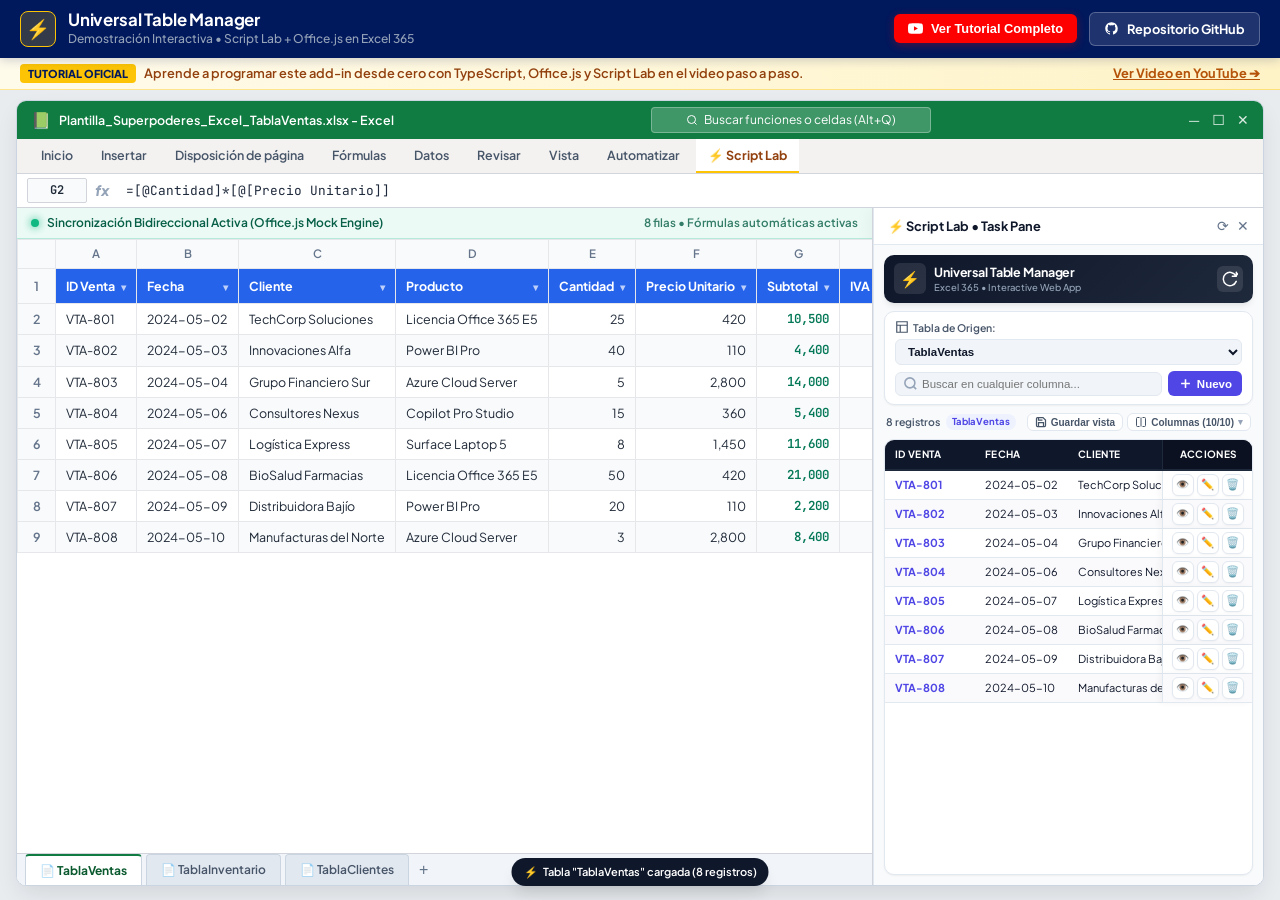
<file: index.html>
<!DOCTYPE html>
<html lang="es">
<head>
  <meta charset="UTF-8">
  <meta http-equiv="refresh" content="0; url=demo/">
  <title>Redirigiendo a Universal Table Manager Demo...</title>
  <script>
    window.location.replace("demo/");
  </script>
</head>
<body style="font-family: -apple-system, BlinkMacSystemFont, 'Segoe UI', Roboto, sans-serif; background: #00185C; color: white; display: flex; align-items: center; justify-content: center; height: 100vh; margin: 0; text-align: center;">
  <div>
    <h2>⚡ Cargando Universal Table Manager...</h2>
    <p>Si no eres redirigido automáticamente, <a href="demo/" style="color: #FCC404; font-weight: bold; text-decoration: underline;">haz clic aquí para entrar a la demostración interactiva</a>.</p>
  </div>
</body>
</html>
</file>
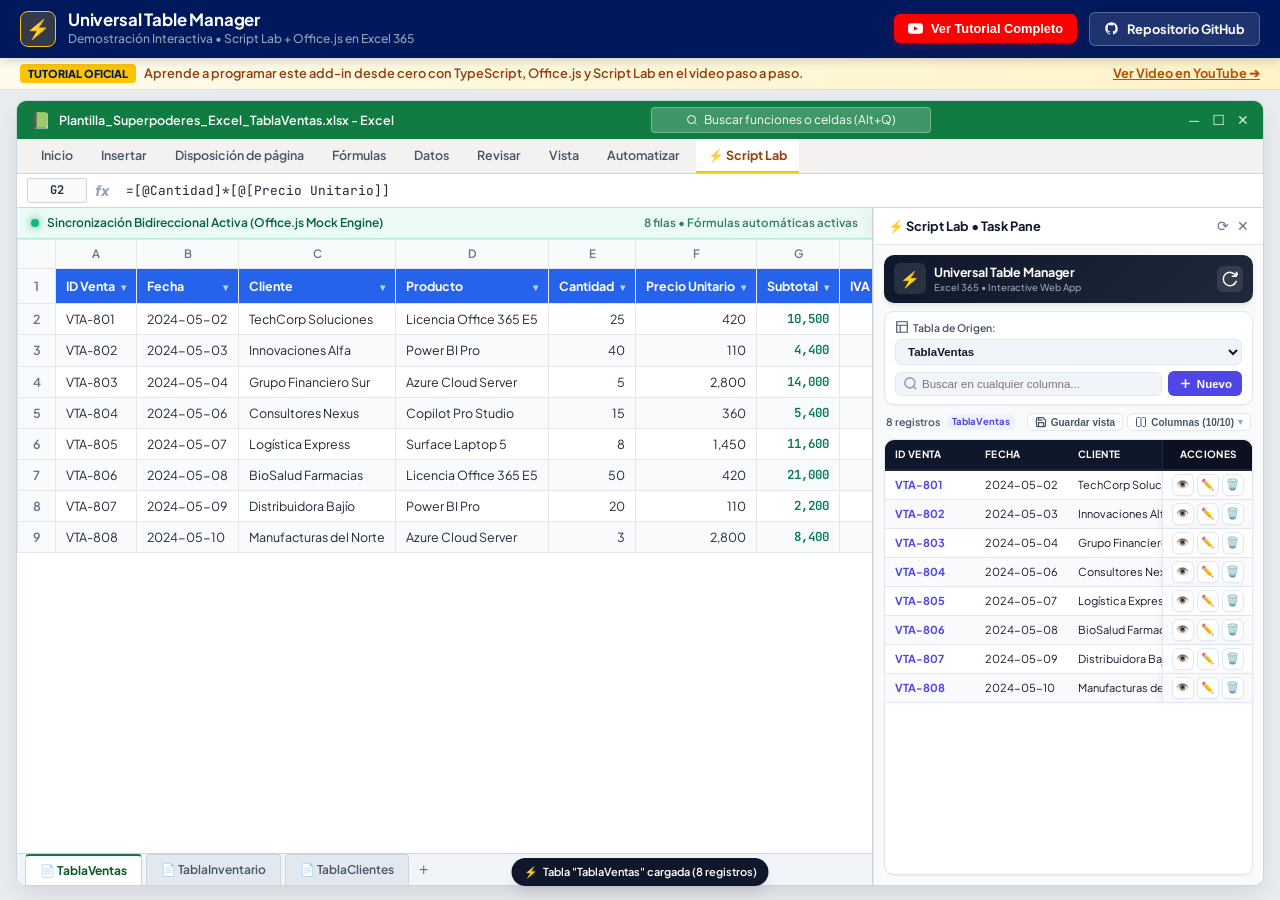
<file: demo/index.html>
<!DOCTYPE html>
<html lang="es">
<head>
  <meta charset="UTF-8">
  <meta name="viewport" content="width=device-width, initial-scale=1.0">
  <title>Universal Table Manager • Excel 365 Superpowers Demo</title>
  <meta name="description" content="Demostración interactiva de Universal Table Manager para Excel 365 y Office.js con Script Lab. Búsqueda instantánea, formularios automáticos, fórmulas vivas y vistas ejecutivas.">
  
  <!-- Tipografía Google Fonts -->
  <link rel="preconnect" href="https://fonts.googleapis.com">
  <link rel="preconnect" href="https://fonts.gstatic.com" crossorigin>
  <link href="https://fonts.googleapis.com/css2?family=Plus+Jakarta+Sans:wght@400;500;600;700;800&family=JetBrains+Mono:wght@400;500;600&display=swap" rel="stylesheet">

  <!-- Estilos del Task Pane y del Mockup de Excel 365 -->
  <link rel="stylesheet" href="../css.css">
  <link rel="stylesheet" href="demo.css">
</head>
<body class="demo-body">

  <!-- 1. BARRA SUPERIOR DE LA DEMO (TOPBAR) -->
  <header class="demo-topbar">
    <div class="demo-topbar-brand">
      <div class="brand-icon-wrap">⚡</div>
      <div>
        <h1>Universal Table Manager</h1>
        <p>Demostración Interactiva • Script Lab + Office.js en Excel 365</p>
      </div>
    </div>
    <div class="demo-topbar-actions">
      <button type="button" id="btnOpenVideoModal" class="btn-demo btn-demo-yt" title="Ver video tutorial en YouTube">
        <svg width="15" height="15" viewBox="0 0 24 24" fill="currentColor"><path d="M23.498 6.186a3.016 3.016 0 0 0-2.122-2.136C19.505 3.545 12 3.545 12 3.545s-7.505 0-9.377.505A3.017 3.017 0 0 0 .502 6.186C0 8.07 0 12 0 12s0 3.93.502 5.814a3.016 3.016 0 0 0 2.122 2.136c1.871.505 9.376.505 9.376.505s7.505 0 9.377-.505a3.015 3.015 0 0 0 2.122-2.136C24 15.93 24 12 24 12s0-3.93-.502-5.814zM9.545 15.568V8.432L15.818 12l-6.273 3.568z"/></svg>
        <span>Ver Tutorial Completo</span>
      </button>
      <a href="https://github.com/intef-dev/tabla-superpoderes-excel-scriptlab" target="_blank" rel="noopener noreferrer" class="btn-demo btn-demo-repo" title="Ver código fuente en GitHub">
        <svg width="15" height="15" viewBox="0 0 24 24" fill="currentColor"><path fill-rule="evenodd" clip-rule="evenodd" d="M12 2C6.477 2 2 6.484 2 12.017c0 4.425 2.865 8.18 6.839 9.504.5.092.682-.217.682-.483 0-.237-.008-.868-.013-1.703-2.782.605-3.369-1.343-3.369-1.343-.454-1.158-1.11-1.466-1.11-1.466-.908-.62.069-.608.069-.608 1.003.07 1.53 1.032 1.53 1.032.892 1.53 2.341 1.088 2.91.832.092-.647.35-1.088.636-1.338-2.22-.253-4.555-1.113-4.555-4.951 0-1.093.39-1.988 1.029-2.688-.103-.253-.446-1.272.098-2.65 0 0 .84-.27 2.75 1.026A9.564 9.564 0 0112 6.844c.85.004 1.705.115 2.504.337 1.909-1.296 2.747-1.027 2.747-1.027.546 1.379.202 2.398.1 2.651.64.7 1.028 1.595 1.028 2.688 0 3.848-2.339 4.695-4.566 4.943.359.309.678.92.678 1.855 0 1.338-.012 2.419-.012 2.747 0 .268.18.58.688.482A10.019 10.019 0 0022 12.017C22 6.484 17.522 2 12 2z"/></svg>
        <span>Repositorio GitHub</span>
      </a>
    </div>
  </header>

  <!-- BANNER DE LLAMADO AL TUTORIAL -->
  <div class="demo-video-banner">
    <div class="banner-left">
      <span class="banner-badge">Tutorial Oficial</span>
      <span>Aprende a programar este add-in desde cero con TypeScript, Office.js y Script Lab en el video paso a paso.</span>
    </div>
    <span id="btnBannerVideo" class="banner-link">Ver Video en YouTube ➔</span>
  </div>

  <!-- 2. MARCO DE LA VENTANA DE EXCEL 365 -->
  <div class="excel-window-container">
    
    <!-- Barra de Título de Excel -->
    <div class="excel-titlebar">
      <div class="excel-titlebar-left">
        <span class="excel-app-icon">📗</span>
        <span id="excelWindowTitle">Plantilla_Superpoderes_Excel_TablaVentas.xlsx - Excel</span>
      </div>
      <div class="excel-searchbar">
        <svg width="12" height="12" viewBox="0 0 24 24" fill="none" stroke="currentColor" stroke-width="2"><circle cx="11" cy="11" r="8"/><path d="m21 21-4.35-4.35"/></svg>
        <span>Buscar funciones o celdas (Alt+Q)</span>
      </div>
      <div class="excel-window-controls">
        <span>—</span>
        <span>□</span>
        <span>✕</span>
      </div>
    </div>

    <!-- Cinta de Opciones de Excel (Ribbon) -->
    <div class="excel-ribbon">
      <div class="ribbon-tab">Inicio</div>
      <div class="ribbon-tab">Insertar</div>
      <div class="ribbon-tab">Disposición de página</div>
      <div class="ribbon-tab">Fórmulas</div>
      <div class="ribbon-tab">Datos</div>
      <div class="ribbon-tab">Revisar</div>
      <div class="ribbon-tab">Vista</div>
      <div class="ribbon-tab">Automatizar</div>
      <div class="ribbon-tab scriptlab-tab active">
        <span>⚡ Script Lab</span>
      </div>
    </div>

    <!-- Barra de Fórmulas -->
    <div class="excel-formula-bar">
      <div id="cellAddressBox" class="cell-address-box">G2</div>
      <span class="fx-symbol">fx</span>
      <input type="text" id="formulaInputBox" class="formula-input-box" value="=[@Cantidad]*[@[Precio Unitario]]" readonly>
    </div>

    <!-- 3. ÁREA DE TRABAJO (SPLIT VIEW: EXCEL SHEET + TASK PANE) -->
    <div class="excel-workspace">
      
      <!-- Panel Izquierdo: Cuadrícula Viva de Excel -->
      <div class="excel-sheet-pane">
        
        <!-- Callout de Sincronización en Vivo -->
        <div class="sync-callout-bar">
          <div class="sync-callout-left">
            <span class="pulse-dot"></span>
            <span id="syncStatusText">Sincronización Bidireccional Activa (Office.js Mock Engine)</span>
          </div>
          <span id="gridStatsBadge" style="opacity: 0.8; font-size: 0.72rem;">8 filas • Fórmulas automáticas</span>
        </div>

        <!-- Scroll de la Hoja de Cálculo -->
        <div class="grid-scroll-area">
          <table class="excel-grid-table" id="excelGridTable">
            <!-- Renderizado dinámico desde demo.js -->
          </table>
        </div>

        <!-- Pestañas Inferiores de Hojas -->
        <div class="excel-sheet-tabs-bar" id="excelSheetTabsBar">
          <div class="sheet-tab active" data-table="TablaVentas">
            <span>📄 TablaVentas</span>
          </div>
          <div class="sheet-tab" data-table="TablaInventario">
            <span>📄 TablaInventario</span>
          </div>
          <div class="sheet-tab" data-table="TablaClientes">
            <span>📄 TablaClientes</span>
          </div>
          <button type="button" class="btn-add-sheet" id="btnAddSheetTab" title="Agregar hoja">+</button>
        </div>
      </div>

      <!-- Panel Derecho: Task Pane de Script Lab (Universal Table Manager) -->
      <div class="excel-taskpane-pane">
        
        <!-- Header del Task Pane -->
        <div class="taskpane-header-bar">
          <div class="taskpane-brand-title">
            <span>⚡ Script Lab • Task Pane</span>
          </div>
          <div class="taskpane-controls">
            <span id="btnMockRefresh" title="Refrescar Add-in">⟳</span>
            <span title="Cerrar panel">✕</span>
          </div>
        </div>

        <!-- Cuerpo del Add-in (Contenido oficial de html.html) -->
        <div class="taskpane-body">
          <div id="app" class="app-container">
            
            <!-- HEADER & BARRA DE NAVEGACIÓN -->
            <header class="app-header">
              <div class="brand-badge">
                <span class="bolt-icon">⚡</span>
                <div>
                  <h1 class="brand-title">Universal Table Manager</h1>
                  <p class="brand-subtitle">Excel 365 • Interactive Web App</p>
                </div>
              </div>
              <div class="header-actions">
                <button id="btnRefreshTables" class="icon-btn" title="Detectar y refrescar tablas del libro">
                  <svg width="16" height="16" viewBox="0 0 24 24" fill="none" stroke="currentColor" stroke-width="2.2" stroke-linecap="round" stroke-linejoin="round"><path d="M21.5 2v6h-6M21.34 15.57a10 10 0 1 1-.57-8.38l5.67-5.67"/></svg>
                </button>
              </div>
            </header>

            <!-- PANEL DE CONTROL PRINCIPAL -->
            <section class="control-panel">
              <!-- Selector de Tabla Origen -->
              <div class="form-group-compact">
                <label for="selectTables" class="control-label">
                  <svg width="14" height="14" viewBox="0 0 24 24" fill="none" stroke="currentColor" stroke-width="2"><path d="M3 3h18v18H3zM3 9h18M9 21V9"/></svg>
                  Tabla de Origen:
                </label>
                <div class="select-wrapper">
                  <select id="selectTables" class="custom-select">
                    <option value="TablaVentas" selected>TablaVentas</option>
                    <option value="TablaInventario">TablaInventario</option>
                    <option value="TablaClientes">TablaClientes</option>
                  </select>
                </div>
              </div>

              <!-- Buscador Global y Botón Nuevo -->
              <div class="search-action-row">
                <div class="search-wrapper">
                  <svg class="search-icon" width="15" height="15" viewBox="0 0 24 24" fill="none" stroke="currentColor" stroke-width="2.5"><circle cx="11" cy="11" r="8"/><path d="m21 21-4.35-4.35"/></svg>
                  <input type="text" id="inputSearch" class="search-input" placeholder="Buscar en cualquier columna..." autocomplete="off">
                  <button id="btnClearSearch" class="clear-btn hidden" title="Limpiar búsqueda">&times;</button>
                </div>
                <button id="btnNewRecord" class="btn-primary" title="Crear nuevo registro">
                  <svg width="15" height="15" viewBox="0 0 24 24" fill="none" stroke="currentColor" stroke-width="2.5"><path d="M12 5v14M5 12h14"/></svg>
                  <span>Nuevo</span>
                </button>
              </div>
            </section>

            <!-- RESUMEN / CONTADOR EN VIVO Y SELECTOR DE COLUMNAS -->
            <div class="records-summary">
              <div class="summary-left">
                <span id="counterText" class="counter-badge">Cargando datos...</span>
                <span id="activeTableBadge" class="table-tag">TablaVentas</span>
              </div>

              <div class="summary-actions-right">
                <!-- Botón Guardar Vista -->
                <button type="button" id="btnOpenSaveView" class="btn-picker btn-save-view" title="Guardar vista actual como nueva tabla y pestaña en Excel">
                  <svg width="12" height="12" viewBox="0 0 24 24" fill="none" stroke="currentColor" stroke-width="2.5"><path d="M19 21H5a2 2 0 0 1-2-2V5a2 2 0 0 1 2-2h11l5 5v11a2 2 0 0 1-2 2z"/><polyline points="17 21 17 13 7 13 7 21"/><polyline points="7 3 7 8 15 8"/></svg>
                  <span>Guardar vista</span>
                </button>

                <!-- Selector de Columnas Popover -->
                <div class="columns-picker-wrapper">
                  <button type="button" id="btnToggleColumnsPicker" class="btn-picker" title="Personalizar columnas visibles">
                    <svg width="12" height="12" viewBox="0 0 24 24" fill="none" stroke="currentColor" stroke-width="2"><path d="M9 3H5a2 2 0 0 0-2 2v14a2 2 0 0 0 2 2h4m6-18h4a2 2 0 0 1 2 2v14a2 2 0 0 1-2 2h-4m-3-18v18"/></svg>
                    <span id="columnsPickerLabel">Columnas</span>
                    <span class="picker-chevron">▾</span>
                  </button>

                  <div id="columnsDropdown" class="columns-dropdown hidden">
                    <div class="dropdown-header">
                      <span class="dropdown-title">👁️ Columnas</span>
                      <button id="btnToggleAllColumns" class="btn-link-action" type="button">Quitar todo</button>
                    </div>
                    <div id="columnsListContainer" class="columns-list">
                      <!-- Checkboxes de columnas dinámicas -->
                    </div>
                  </div>
                </div>
              </div>
            </div>

            <!-- CONTENEDOR DE REGISTROS -->
            <main id="recordsContainer" class="table-scroll-area">
              <div class="skeleton-card"></div>
              <div class="skeleton-card"></div>
              <div class="skeleton-card"></div>
            </main>

            <!-- MODAL 1: FORMULARIO DINÁMICO (CREAR / EDITAR) -->
            <div id="modalForm" class="modal-overlay hidden">
              <div class="modal-card">
                <div class="modal-header">
                  <div class="modal-title-group">
                    <span id="modalFormIcon" class="modal-icon">➕</span>
                    <h2 id="modalFormTitle" class="modal-title">Nuevo Registro</h2>
                  </div>
                  <button id="btnCloseModalForm" class="close-btn">&times;</button>
                </div>
                <form id="dynamicRecordForm" class="modal-body dynamic-form">
                  <div id="dynamicFormFields" class="form-fields-container">
                    <!-- Campos generados dinámicamente -->
                  </div>
                  <div class="modal-footer">
                    <button type="button" id="btnCancelForm" class="btn-secondary">Cancelar</button>
                    <button type="submit" id="btnSaveForm" class="btn-primary">
                      <span id="btnSaveText">Guardar en Excel</span>
                    </button>
                  </div>
                </form>
              </div>
            </div>

            <!-- MODAL 2: VISTA DE FICHA 360° (DETALLE) -->
            <div id="modalDetail" class="modal-overlay hidden">
              <div class="modal-card modal-detail-card">
                <div class="modal-header">
                  <div class="modal-title-group">
                    <span class="modal-icon">👁️</span>
                    <h2 id="modalDetailTitle" class="modal-title">Ficha del Registro</h2>
                  </div>
                  <button id="btnCloseModalDetail" class="close-btn">&times;</button>
                </div>
                <div class="modal-body detail-modal-body">
                  <div id="detailContent" class="detail-grid">
                    <!-- Campos renderizados con formato premium -->
                  </div>
                  <div class="modal-footer">
                    <button type="button" id="btnCloseDetail" class="btn-secondary">Cerrar</button>
                    <button type="button" id="btnEditFromDetail" class="btn-primary">
                      <svg width="13" height="13" viewBox="0 0 24 24" fill="none" stroke="currentColor" stroke-width="2"><path d="M12 20h9M16.5 3.5a2.121 2.121 0 0 1 3 3L7 19l-4 1 1-4L16.5 3.5z"/></svg>
                      <span>Editar Registro</span>
                    </button>
                  </div>
                </div>
              </div>
            </div>

            <!-- MODAL 3: CONFIRMACIÓN DE ELIMINACIÓN -->
            <div id="modalConfirm" class="modal-overlay hidden">
              <div class="modal-card modal-confirm-card">
                <div class="confirm-content">
                  <div class="confirm-icon-box">🗑️</div>
                  <h3 class="confirm-title">¿Eliminar registro?</h3>
                  <p class="confirm-text">Esta acción eliminará la fila seleccionada directamente de la tabla en Excel y no se puede deshacer.</p>
                  <div class="modal-footer confirm-footer">
                    <button type="button" id="btnCancelDelete" class="btn-secondary">Cancelar</button>
                    <button type="button" id="btnConfirmDelete" class="btn-danger">Eliminar</button>
                  </div>
                </div>
              </div>
            </div>

            <!-- MODAL 4: GUARDAR COMO VISTA EN EXCEL -->
            <div id="modalSaveView" class="modal-overlay hidden">
              <div class="modal-card">
                <div class="modal-header">
                  <div class="modal-title-group">
                    <span class="modal-icon">📑</span>
                    <h2 class="modal-title">Guardar como Vista</h2>
                  </div>
                  <button id="btnCloseModalSaveView" class="close-btn">&times;</button>
                </div>
                <div class="modal-body dynamic-form">
                  <p style="font-size: 11px; color: var(--text-secondary); line-height: 1.4;">
                    Se creará una <strong>nueva pestaña y tabla en Excel</strong> con el filtrado, orden y columnas visibles actuales.
                  </p>
                  <div class="input-group">
                    <label class="input-label" for="inputViewName">
                      <span>Nombre de la Pestaña / Tabla</span>
                      <span class="formula-tag" style="background:#E0E7FF; color:#4338CA;">Excel 365</span>
                    </label>
                    <input type="text" id="inputViewName" class="modal-input" placeholder="Vista_DDMMYYHHMMSS" maxlength="30" autocomplete="off">
                  </div>
                  <div id="saveViewSummaryBox" class="view-summary-card">
                    <!-- Estadísticas en vivo de la vista a guardar -->
                  </div>
                  <div class="modal-footer">
                    <button type="button" id="btnCancelSaveView" class="btn-secondary">Cancelar</button>
                    <button type="button" id="btnConfirmSaveView" class="btn-primary">
                      <svg width="13" height="13" viewBox="0 0 24 24" fill="none" stroke="currentColor" stroke-width="2.5"><polyline points="20 6 9 17 4 12"/></svg>
                      <span>Crear Pestaña en Excel</span>
                    </button>
                  </div>
                </div>
              </div>
            </div>

            <!-- CONTENEDOR TOASTS -->
            <div id="toastContainer" class="toast-container"></div>

          </div>
        </div>
      </div>

    </div>
  </div>

  <!-- 4. MODAL PARA VER EL VIDEO COMPLETO DE YOUTUBE -->
  <div id="videoModalBackdrop" class="video-modal-backdrop hidden">
    <div class="video-modal-window">
      <div class="video-modal-header">
        <h3>🎬 Tutorial: Tabla con Superpoderes en Excel 365 con Script Lab</h3>
        <button type="button" id="btnCloseVideoModal" class="video-modal-close" title="Cerrar video">&times;</button>
      </div>
      <div class="video-modal-body">
        <iframe id="videoIframe" src="https://www.youtube-nocookie.com/embed/_hARSYY-x4g?enablejsapi=1" title="YouTube video player" allow="accelerometer; autoplay; clipboard-write; encrypted-media; gyroscope; picture-in-picture; web-share" allowfullscreen></iframe>
      </div>
      <div class="video-modal-footer">
        <span>Canal: <strong>Inteligencia Eficiente</strong> • Código abierto con Script Lab & Office.js</span>
        <a href="https://www.youtube.com/watch?v=_hARSYY-x4g&sub_confirmation=1" target="_blank" rel="noopener noreferrer" class="btn-demo btn-demo-yt">
          <span>Abrir en YouTube y Suscribirse</span>
        </a>
      </div>
    </div>
  </div>

  <!-- Motor de simulación en vivo e interactividad -->
  <script src="demo.js"></script>
</body>
</html>
</file>
<file: css.css>
/* ==========================================================================
   UNIVERSAL TABLE MANAGER - SCRIPT LAB CSS TAB
   (Pegar directamente en la pestaña CSS de Script Lab)
   ========================================================================== */

@import url('https://fonts.googleapis.com/css2?family=Plus+Jakarta+Sans:wght@400;500;600;700;800&display=swap');

:root {
  /* Paleta de Colores Corporativa */
  --bg-app: #F8FAFC;
  --bg-card: #FFFFFF;
  --bg-subtle: #F1F5F9;
  --border-light: #E2E8F0;
  --border-focus: #6366F1;
  
  --text-primary: #0F172A;
  --text-secondary: #475569;
  --text-muted: #94A3B8;
  --text-inverse: #FFFFFF;
  
  --primary: #4F46E5;
  --primary-hover: #4338CA;
  --primary-light: #EEF2FF;
  
  --success: #10B981;
  --success-light: #ECFDF5;
  --danger: #EF4444;
  --danger-hover: #DC2626;
  --danger-light: #FEF2F2;
  --warning: #F59E0B;
  --warning-light: #FFFBEB;
  
  /* Sombras y Radios */
  --radius-sm: 6px;
  --radius-md: 10px;
  --radius-lg: 14px;
  --radius-full: 9999px;
  
  --shadow-sm: 0 1px 2px 0 rgba(0, 0, 0, 0.05);
  --shadow-md: 0 4px 6px -1px rgba(0, 0, 0, 0.08), 0 2px 4px -2px rgba(0, 0, 0, 0.04);
  --shadow-lg: 0 10px 15px -3px rgba(0, 0, 0, 0.1), 0 4px 6px -4px rgba(0, 0, 0, 0.05);
  --shadow-modal: 0 20px 25px -5px rgba(15, 23, 42, 0.25), 0 8px 10px -6px rgba(15, 23, 42, 0.1);
  
  --transition: all 0.2s cubic-bezier(0.4, 0, 0.2, 1);
}

/* Reset y Base para Task Pane */
* {
  box-sizing: border-box;
  margin: 0;
  padding: 0;
}

body, html {
  font-family: 'Plus Jakarta Sans', -apple-system, BlinkMacSystemFont, 'Segoe UI', Roboto, sans-serif;
  background-color: var(--bg-app);
  color: var(--text-primary);
  line-height: 1.45;
  -webkit-font-smoothing: antialiased;
  overflow-x: hidden;
  height: 100%;
  width: 100%;
}

.app-container {
  display: flex;
  flex-direction: column;
  height: 100vh;
  padding: 10px;
  gap: 8px;
  min-width: 280px;
}

/* ==========================================================================
   1. HEADER & BRANDING
   ========================================================================== */
.app-header {
  display: flex;
  align-items: center;
  justify-content: space-between;
  background: linear-gradient(135deg, #0F172A 0%, #1E293B 100%);
  padding: 8px 10px;
  border-radius: var(--radius-md);
  box-shadow: var(--shadow-md);
  color: var(--text-inverse);
}

.brand-badge {
  display: flex;
  align-items: center;
  gap: 8px;
}

.bolt-icon {
  font-size: 16px;
  background: rgba(255, 255, 255, 0.1);
  padding: 4px 6px;
  border-radius: var(--radius-sm);
  display: flex;
  align-items: center;
  justify-content: center;
}

.brand-title {
  font-size: 12.5px;
  font-weight: 700;
  letter-spacing: -0.01em;
}

.brand-subtitle {
  font-size: 9.5px;
  color: var(--text-muted);
  font-weight: 500;
}

.icon-btn {
  background: rgba(255, 255, 255, 0.1);
  border: none;
  color: var(--text-inverse);
  width: 26px;
  height: 26px;
  border-radius: var(--radius-sm);
  display: flex;
  align-items: center;
  justify-content: center;
  cursor: pointer;
  transition: var(--transition);
}

.icon-btn:hover {
  background: rgba(255, 255, 255, 0.25);
  transform: rotate(45deg);
}

/* ==========================================================================
   2. PANEL DE CONTROL (SELECTORES Y BÚSQUEDA)
   ========================================================================== */
.control-panel {
  background: var(--bg-card);
  padding: 8px 10px;
  border-radius: var(--radius-md);
  border: 1px solid var(--border-light);
  box-shadow: var(--shadow-sm);
  display: flex;
  flex-direction: column;
  gap: 6px;
}

.form-group-compact {
  display: flex;
  flex-direction: column;
  gap: 3px;
}

.control-label {
  font-size: 10.5px;
  font-weight: 600;
  color: var(--text-secondary);
  display: flex;
  align-items: center;
  gap: 4px;
}

.select-wrapper {
  position: relative;
}

.custom-select {
  width: 100%;
  padding: 5px 8px;
  font-size: 11.5px;
  font-weight: 600;
  color: var(--text-primary);
  background-color: var(--bg-subtle);
  border: 1px solid var(--border-light);
  border-radius: var(--radius-sm);
  outline: none;
  cursor: pointer;
  transition: var(--transition);
}

.custom-select:focus {
  border-color: var(--border-focus);
  background-color: #FFFFFF;
  box-shadow: 0 0 0 2px var(--primary-light);
}

.search-action-row {
  display: flex;
  gap: 6px;
  align-items: center;
}

.search-wrapper {
  position: relative;
  flex: 1;
  display: flex;
  align-items: center;
}

.search-icon {
  position: absolute;
  left: 8px;
  color: var(--text-muted);
  pointer-events: none;
}

.search-input {
  width: 100%;
  padding: 5px 24px 5px 26px;
  font-size: 11.5px;
  border: 1px solid var(--border-light);
  border-radius: var(--radius-sm);
  background-color: var(--bg-subtle);
  color: var(--text-primary);
  outline: none;
  transition: var(--transition);
}

.search-input:focus {
  background-color: #FFFFFF;
  border-color: var(--border-focus);
  box-shadow: 0 0 0 2px var(--primary-light);
}

.clear-btn {
  position: absolute;
  right: 6px;
  background: none;
  border: none;
  color: var(--text-muted);
  font-size: 15px;
  cursor: pointer;
  padding: 0 2px;
}

.clear-btn:hover {
  color: var(--text-primary);
}

.clear-btn.hidden {
  display: none;
}

.btn-primary {
  display: inline-flex;
  align-items: center;
  justify-content: center;
  gap: 4px;
  padding: 5px 10px;
  font-size: 11.5px;
  font-weight: 600;
  color: var(--text-inverse);
  background-color: var(--primary);
  border: none;
  border-radius: var(--radius-sm);
  cursor: pointer;
  transition: var(--transition);
  white-space: nowrap;
}

.btn-primary:hover {
  background-color: var(--primary-hover);
  transform: translateY(-1px);
}

/* ==========================================================================
   3. RESUMEN Y CONTADOR EN VIVO
   ========================================================================== */
.records-summary {
  display: flex;
  align-items: center;
  justify-content: space-between;
  padding: 0 2px;
  font-size: 10.5px;
  position: relative;
  z-index: 50;
}

.summary-left {
  display: flex;
  align-items: center;
  gap: 6px;
}

.counter-badge {
  font-weight: 600;
  color: var(--text-secondary);
}

.table-tag {
  font-size: 9.5px;
  font-weight: 700;
  background-color: var(--primary-light);
  color: var(--primary);
  padding: 1px 6px;
  border-radius: var(--radius-full);
}

.summary-actions-right {
  display: flex;
  align-items: center;
  gap: 4px;
}

/* Botón Guardar Vista */
.btn-save-view {
  color: #047857;
  background-color: #ECFDF5;
  border-color: #A7F3D0;
}

.btn-save-view:hover {
  background-color: #D1FAE5;
  border-color: #10B981;
  color: #065F46;
}

/* Selector de Columnas Dropdown */
.columns-picker-wrapper {
  position: relative;
  z-index: 60;
}

.btn-picker {
  display: inline-flex;
  align-items: center;
  gap: 4px;
  padding: 2px 7px;
  font-size: 10px;
  font-weight: 600;
  color: var(--text-secondary);
  background-color: var(--bg-card);
  border: 1px solid var(--border-light);
  border-radius: var(--radius-sm);
  cursor: pointer;
  transition: var(--transition);
}

.btn-picker:hover {
  background-color: var(--bg-subtle);
  border-color: var(--primary);
  color: var(--primary);
}

.picker-chevron {
  font-size: 9px;
  color: var(--text-muted);
}

.columns-dropdown {
  position: absolute;
  top: calc(100% + 4px);
  right: 0;
  background: var(--bg-card);
  border: 1px solid var(--border-light);
  border-radius: var(--radius-md);
  box-shadow: 0 12px 30px -4px rgba(0, 0, 0, 0.25), 0 8px 16px -4px rgba(0, 0, 0, 0.15);
  width: 210px;
  max-height: 260px;
  display: flex;
  flex-direction: column;
  z-index: 100;
  animation: fadeIn 0.15s ease-out;
}

.columns-dropdown.hidden {
  display: none;
}

.dropdown-header {
  display: flex;
  align-items: center;
  justify-content: space-between;
  padding: 6px 10px;
  border-bottom: 1px solid var(--border-light);
  background: var(--bg-subtle);
  border-top-left-radius: var(--radius-md);
  border-top-right-radius: var(--radius-md);
}

.dropdown-title {
  font-size: 10.5px;
  font-weight: 700;
  color: var(--text-primary);
}

.btn-link-action {
  background: none;
  border: none;
  color: var(--primary);
  font-size: 10px;
  font-weight: 600;
  cursor: pointer;
  padding: 0;
  text-decoration: underline;
}

.btn-link-action:hover {
  color: var(--primary-hover);
}

.columns-list {
  padding: 4px;
  overflow-y: auto;
  max-height: 200px;
  display: flex;
  flex-direction: column;
  gap: 2px;
}

.column-checkbox-item {
  display: flex;
  align-items: center;
  gap: 6px;
  padding: 4px 6px;
  border-radius: var(--radius-sm);
  font-size: 11px;
  color: var(--text-primary);
  cursor: pointer;
  user-select: none;
  transition: var(--transition);
}

.column-checkbox-item:hover {
  background-color: var(--bg-subtle);
}

.column-checkbox-item.disabled {
  opacity: 0.7;
  cursor: not-allowed;
  background-color: rgba(0, 0, 0, 0.02);
}

.column-checkbox-item input[type="checkbox"] {
  cursor: pointer;
  accent-color: var(--primary);
  width: 13px;
  height: 13px;
}

.column-checkbox-item span.col-name {
  flex: 1;
  overflow: hidden;
  text-overflow: ellipsis;
  white-space: nowrap;
}

.id-lock-tag {
  font-size: 8.5px;
  font-weight: 700;
  background: #F1F5F9;
  color: #64748B;
  padding: 1px 4px;
  border-radius: 4px;
}

/* ==========================================================================
   4. ÁREA DE REGISTROS (VISTA TABULAR MODERNA SAAS)
   ========================================================================== */
.table-scroll-area {
  flex: 1;
  overflow: hidden;
  display: flex;
  flex-direction: column;
  background: var(--bg-card);
  border: 1px solid var(--border-light);
  border-radius: var(--radius-md);
  box-shadow: var(--shadow-sm);
  min-height: 0;
}

.table-responsive-wrapper {
  flex: 1;
  overflow-x: auto;
  overflow-y: auto;
  position: relative;
  width: 100%;
  -webkit-overflow-scrolling: touch;
}

/* Scrollbar estilizado para Scroll Horizontal y Vertical */
.table-responsive-wrapper::-webkit-scrollbar {
  width: 6px;
  height: 6px;
}
.table-responsive-wrapper::-webkit-scrollbar-track {
  background: var(--bg-subtle);
  border-radius: var(--radius-full);
}
.table-responsive-wrapper::-webkit-scrollbar-thumb {
  background: #CBD5E1;
  border-radius: var(--radius-full);
}
.table-responsive-wrapper::-webkit-scrollbar-thumb:hover {
  background: #94A3B8;
}

/* Tabla de Datos Moderna */
.modern-data-table {
  width: 100%;
  min-width: max-content;
  border-collapse: separate;
  border-spacing: 0;
  font-size: 11px;
  text-align: left;
}

/* Encabezados Sticky con Ordenamiento Power BI */
.modern-data-table thead th {
  position: sticky;
  top: 0;
  background: #0F172A;
  color: #FFFFFF;
  font-weight: 700;
  font-size: 10px;
  text-transform: uppercase;
  letter-spacing: 0.03em;
  padding: 7px 10px;
  border-bottom: 2px solid #1E293B;
  white-space: nowrap;
  min-width: 90px;
  z-index: 2;
}

.modern-data-table thead th.th-sortable {
  cursor: pointer;
  user-select: none;
  transition: var(--transition);
}

.modern-data-table thead th.th-sortable:hover {
  background: #1E293B;
  color: #EEF2FF;
}

.th-content {
  display: flex;
  align-items: center;
  gap: 4px;
}

.modern-data-table thead th.col-num-header .th-content {
  justify-content: flex-end;
}

.sort-icon {
  font-size: 9.5px;
  line-height: 1;
  display: inline-flex;
  align-items: center;
}

.sort-icon.active {
  color: #FCD34D;
  font-weight: 800;
}

.sort-idle-icon {
  color: #64748B;
  opacity: 0;
  transition: opacity 0.15s ease;
  font-size: 10px;
}

.th-sortable:hover .sort-idle-icon {
  opacity: 1;
}

/* Celdas del Cuerpo */
.modern-data-table tbody tr {
  transition: var(--transition);
  cursor: pointer;
  border-bottom: 1px solid var(--bg-subtle);
}

.modern-data-table tbody tr:nth-child(even) {
  background-color: #FAFAFC;
}

.modern-data-table tbody tr:hover {
  background-color: #EEF2FF !important;
}

.modern-data-table tbody tr.selected-row {
  background-color: #E0E7FF !important;
}

.modern-data-table tbody td {
  padding: 6px 10px;
  border-bottom: 1px solid var(--border-light);
  color: var(--text-primary);
  white-space: nowrap;
  vertical-align: middle;
}

/* Tipos de alineación */
.modern-data-table td.col-number {
  text-align: right;
  font-variant-numeric: tabular-nums;
  font-weight: 600;
}

.modern-data-table td.col-primary {
  font-weight: 700;
  color: var(--primary);
}

/* Columna de Acciones Sticky a la Derecha */
.modern-data-table .th-actions,
.modern-data-table .td-actions {
  position: sticky;
  right: 0;
  text-align: center;
  width: 90px;
  min-width: 90px;
}

.modern-data-table thead .th-actions {
  background: #0B1120 !important;
  color: #FFFFFF !important;
  border-left: 1px solid #1E293B;
  z-index: 4;
}

.modern-data-table tbody td.td-actions {
  background-color: #FFFFFF;
  border-left: 1px solid var(--border-light);
  box-shadow: -3px 0 6px rgba(0, 0, 0, 0.04);
  z-index: 3;
  padding: 3px 5px;
}

.modern-data-table tbody tr:nth-child(even) td.td-actions {
  background-color: #FAFAFC;
}

.modern-data-table tbody tr:hover td.td-actions {
  background-color: #EEF2FF !important;
}

.modern-data-table tbody tr.selected-row td.td-actions {
  background-color: #E0E7FF !important;
}

.table-action-btns {
  display: flex;
  align-items: center;
  justify-content: center;
  gap: 3px;
}

.action-icon-btn {
  background: #FFFFFF;
  border: 1px solid var(--border-light);
  color: var(--text-primary);
  width: 22px;
  height: 22px;
  border-radius: var(--radius-sm);
  display: inline-flex;
  align-items: center;
  justify-content: center;
  cursor: pointer;
  font-size: 10.5px;
  box-shadow: 0 1px 2px rgba(0, 0, 0, 0.04);
  transition: var(--transition);
}

.action-icon-btn:hover {
  background: var(--primary-light);
  border-color: var(--primary);
  color: var(--primary);
  transform: scale(1.12);
}

.action-icon-btn.delete-btn:hover {
  background: var(--danger-light);
  border-color: var(--danger);
  color: var(--danger);
}

/* Resaltado de Búsqueda Inteligente */
.search-highlight {
  background-color: #FEF08A;
  color: #78350F;
  font-weight: 700;
  padding: 0 2px;
  border-radius: 3px;
  box-shadow: 0 0 0 1px rgba(217, 119, 6, 0.15);
}

/* Enlaces de Correo Electrónico */
.email-link {
  color: var(--primary);
  text-decoration: none;
  font-weight: 600;
  display: inline-flex;
  align-items: center;
}
.email-link:hover {
  text-decoration: underline;
  color: var(--primary-hover);
}

/* Skeletons & Empty States */
.skeleton-card {
  background: linear-gradient(90deg, #F1F5F9 25%, #E2E8F0 50%, #F1F5F9 75%);
  background-size: 200% 100%;
  animation: shimmer 1.5s infinite;
  height: 60px;
  border-radius: var(--radius-md);
  margin-bottom: 6px;
}

@keyframes shimmer {
  0% { background-position: 200% 0; }
  100% { background-position: -200% 0; }
}

.empty-state {
  text-align: center;
  padding: 24px 10px;
  color: var(--text-muted);
}
.empty-state svg {
  margin-bottom: 6px;
}

/* ==========================================================================
   5. MODALES (FORMULARIO, DETALLE, CONFIRMACIÓN)
   ========================================================================== */
.modal-overlay {
  position: fixed;
  top: 0;
  left: 0;
  right: 0;
  bottom: 0;
  background-color: rgba(15, 23, 42, 0.45);
  backdrop-filter: blur(4px);
  display: flex;
  align-items: center;
  justify-content: center;
  padding: 10px;
  z-index: 1000;
  opacity: 1;
  transition: opacity 0.2s ease;
}

.modal-overlay.hidden {
  display: none;
  opacity: 0;
}

.modal-card {
  background: var(--bg-card);
  width: 100%;
  max-width: 340px;
  max-height: 88vh;
  border-radius: var(--radius-lg);
  box-shadow: var(--shadow-modal);
  display: flex;
  flex-direction: column;
  overflow: hidden;
  animation: modalPop 0.2s cubic-bezier(0.16, 1, 0.3, 1);
}

@keyframes modalPop {
  0% { transform: scale(0.94); opacity: 0; }
  100% { transform: scale(1); opacity: 1; }
}

.modal-header {
  display: flex;
  align-items: center;
  justify-content: space-between;
  padding: 10px 12px;
  background-color: var(--bg-subtle);
  border-bottom: 1px solid var(--border-light);
}

.modal-title-group {
  display: flex;
  align-items: center;
  gap: 6px;
}

.modal-icon {
  font-size: 13px;
}

.modal-title {
  font-size: 12px;
  font-weight: 700;
  color: var(--text-primary);
}

.close-btn {
  background: none;
  border: none;
  font-size: 16px;
  color: var(--text-muted);
  cursor: pointer;
  line-height: 1;
  padding: 2px 4px;
  border-radius: var(--radius-sm);
}

.close-btn:hover {
  background: #E2E8F0;
  color: var(--text-primary);
}

.modal-body {
  padding: 12px 14px;
  overflow-y: auto;
  flex: 1;
}

.form-fields-container {
  display: flex;
  flex-direction: column;
  gap: 8px;
}

.input-group {
  display: flex;
  flex-direction: column;
  gap: 2px;
}

.input-label {
  font-size: 10.5px;
  font-weight: 600;
  color: var(--text-secondary);
  display: flex;
  justify-content: space-between;
  align-items: center;
}

.formula-tag {
  font-size: 8.5px;
  font-weight: 700;
  background-color: #FEF3C7;
  color: #D97706;
  padding: 1px 4px;
  border-radius: var(--radius-sm);
}

.modal-input {
  width: 100%;
  padding: 5px 8px;
  font-size: 11.5px;
  border: 1px solid var(--border-light);
  border-radius: var(--radius-sm);
  background-color: #FFFFFF;
  color: var(--text-primary);
  outline: none;
  transition: var(--transition);
}

.modal-input:focus {
  border-color: var(--border-focus);
  box-shadow: 0 0 0 2px var(--primary-light);
}

.modal-input:disabled {
  background-color: var(--bg-subtle);
  color: var(--text-muted);
  cursor: not-allowed;
}

.modal-footer {
  display: flex;
  justify-content: flex-end;
  gap: 6px;
  padding: 8px 12px;
  background-color: var(--bg-subtle);
  border-top: 1px solid var(--border-light);
}

.btn-secondary {
  display: inline-flex;
  align-items: center;
  gap: 4px;
  padding: 5px 10px;
  font-size: 11.5px;
  font-weight: 600;
  color: var(--text-secondary);
  background-color: #FFFFFF;
  border: 1px solid var(--border-light);
  border-radius: var(--radius-sm);
  cursor: pointer;
  transition: var(--transition);
}

.btn-secondary:hover {
  background-color: var(--bg-subtle);
  color: var(--text-primary);
}

/* Modal Detalle 360° */
.detail-grid {
  display: flex;
  flex-direction: column;
  gap: 6px;
}

.detail-item {
  display: flex;
  flex-direction: column;
  padding-bottom: 4px;
  border-bottom: 1px solid var(--bg-subtle);
}

.detail-key {
  font-size: 9.5px;
  font-weight: 700;
  color: var(--text-muted);
  text-transform: uppercase;
}

.detail-val {
  font-size: 12px;
  font-weight: 600;
  color: var(--text-primary);
}

/* Modal Confirmación */
.modal-confirm-card {
  max-width: 320px;
}

.confirm-content,
.modal-confirm {
  text-align: center;
  padding: 20px 16px 16px 16px;
  display: flex;
  flex-direction: column;
  align-items: center;
}

.confirm-icon-box,
.confirm-icon-wrap {
  width: 44px;
  height: 44px;
  border-radius: 50%;
  background-color: var(--danger-light);
  display: flex;
  align-items: center;
  justify-content: center;
  font-size: 20px;
  margin-bottom: 10px;
}

.confirm-title {
  font-size: 13.5px;
  font-weight: 700;
  color: var(--text-primary);
  margin-bottom: 6px;
  text-align: center;
}

.confirm-text {
  font-size: 11.5px;
  line-height: 1.45;
  color: var(--text-secondary);
  margin-bottom: 16px;
  text-align: center;
}

.confirm-footer {
  width: 100%;
  border: none;
  background: transparent;
  padding: 0;
  display: flex;
  justify-content: center;
  gap: 8px;
}

.btn-danger {
  padding: 5px 12px;
  font-size: 11.5px;
  font-weight: 600;
  color: #FFFFFF;
  background-color: var(--danger);
  border: none;
  border-radius: var(--radius-sm);
  cursor: pointer;
  transition: var(--transition);
}

.btn-danger:hover {
  background-color: var(--danger-hover);
}

/* ==========================================================================
   6. NOTIFICACIONES TOAST
   ========================================================================== */
.toast-container {
  position: fixed;
  bottom: 14px;
  left: 50%;
  transform: translateX(-50%);
  display: flex;
  flex-direction: column;
  gap: 5px;
  z-index: 2000;
  pointer-events: none;
}

.toast {
  background: #0F172A;
  color: #FFFFFF;
  font-size: 11px;
  font-weight: 600;
  padding: 6px 12px;
  border-radius: var(--radius-full);
  box-shadow: var(--shadow-lg);
  display: flex;
  align-items: center;
  gap: 5px;
  animation: toastSlide 0.3s cubic-bezier(0.16, 1, 0.3, 1);
  pointer-events: auto;
}

@keyframes toastSlide {
  0% { transform: translateY(15px); opacity: 0; }
  100% { transform: translateY(0); opacity: 1; }
}

/* Modal Guardar Vista Info Box */
.view-summary-card {
  background: var(--bg-subtle);
  border: 1px solid var(--border-light);
  border-radius: var(--radius-sm);
  padding: 8px 10px;
  display: flex;
  flex-direction: column;
  gap: 4px;
  font-size: 11px;
}

.view-stat-row {
  display: flex;
  justify-content: space-between;
  align-items: center;
}

.view-stat-label {
  color: var(--text-secondary);
}

.view-stat-val {
  font-weight: 700;
  color: var(--text-primary);
}
</file>
<file: demo/demo.css>
/* ==========================================================================
   DEMO INTERACTIVA - ESTILOS VISUALES (EXCEL 365 MOCKUP + TASK PANE)
   ========================================================================== */

@import url('https://fonts.googleapis.com/css2?family=Plus+Jakarta+Sans:wght@400;500;600;700;800&family=JetBrains+Mono:wght@400;500;600&display=swap');

:root {
  --font-main: 'Plus Jakarta Sans', -apple-system, BlinkMacSystemFont, 'Segoe UI', Roboto, sans-serif;
  --font-mono: 'JetBrains Mono', monospace;
  
  /* Paleta INTEF & Excel */
  --excel-green: #107C41;
  --excel-green-dark: #0B5A2F;
  --excel-green-light: #DFF6DD;
  --intef-navy: #00185C;
  --intef-gold: #FCC404;
  --intef-gold-dark: #B45309;
  
  /* Sistema de grises */
  --demo-bg: #E9ECEF;
  --excel-bg: #FFFFFF;
  --excel-ribbon-bg: #F3F2F1;
  --excel-border: #D1D5DB;
  --excel-grid-line: #E5E7EB;
  --excel-header-bg: #F9FAFB;
  --excel-selected-cell: #107C41;
}

* {
  box-sizing: border-box;
  margin: 0;
  padding: 0;
}

body.demo-body {
  font-family: var(--font-main);
  background-color: var(--demo-bg);
  color: #1F2937;
  height: 100vh;
  display: flex;
  flex-direction: column;
  overflow: hidden;
}

/* ==========================================================================
   1. BARRA SUPERIOR DE LA DEMO (TOPBAR)
   ========================================================================== */

.demo-topbar {
  background: var(--intef-navy);
  color: white;
  padding: 10px 20px;
  display: flex;
  align-items: center;
  justify-content: space-between;
  box-shadow: 0 2px 10px rgba(0, 24, 92, 0.2);
  z-index: 100;
  flex-shrink: 0;
}

.demo-topbar-brand {
  display: flex;
  align-items: center;
  gap: 12px;
}

.brand-icon-wrap {
  width: 36px;
  height: 36px;
  background: rgba(252, 196, 4, 0.2);
  border: 1px solid var(--intef-gold);
  border-radius: 8px;
  display: flex;
  align-items: center;
  justify-content: center;
  font-size: 1.2rem;
}

.demo-topbar-brand h1 {
  font-size: 1.05rem;
  font-weight: 700;
  letter-spacing: -0.01em;
  line-height: 1.2;
}

.demo-topbar-brand p {
  font-size: 0.75rem;
  color: #94A3B8;
  font-weight: 500;
}

.demo-topbar-actions {
  display: flex;
  align-items: center;
  gap: 12px;
}

.btn-demo {
  display: inline-flex;
  align-items: center;
  gap: 8px;
  font-size: 0.8rem;
  font-weight: 700;
  padding: 7px 14px;
  border-radius: 6px;
  text-decoration: none;
  transition: all 0.2s ease;
  cursor: pointer;
  border: none;
}

.btn-demo-yt {
  background: #FF0000;
  color: white;
  box-shadow: 0 2px 8px rgba(255, 0, 0, 0.3);
}

.btn-demo-yt:hover {
  background: #CC0000;
  transform: translateY(-1px);
}

.btn-demo-repo {
  background: rgba(255, 255, 255, 0.12);
  color: white;
  border: 1px solid rgba(255, 255, 255, 0.25);
}

.btn-demo-repo:hover {
  background: rgba(255, 255, 255, 0.2);
  transform: translateY(-1px);
}

/* Banner de llamado al video */
.demo-video-banner {
  background: linear-gradient(90deg, #FFFBEB 0%, #FEF3C7 100%);
  border-bottom: 1px solid rgba(252, 196, 4, 0.4);
  padding: 6px 20px;
  display: flex;
  align-items: center;
  justify-content: space-between;
  font-size: 0.8rem;
  color: #92400E;
  font-weight: 600;
  flex-shrink: 0;
}

.banner-left {
  display: flex;
  align-items: center;
  gap: 8px;
}

.banner-badge {
  background: var(--intef-gold);
  color: var(--intef-navy);
  font-size: 0.68rem;
  font-weight: 800;
  padding: 2px 8px;
  border-radius: 4px;
  text-transform: uppercase;
}

.banner-link {
  color: #B45309;
  text-decoration: underline;
  font-weight: 700;
  cursor: pointer;
}

.banner-link:hover {
  color: #78350F;
}

/* ==========================================================================
   2. MARCO DE VENTANA DE EXCEL 365 (MOCKUP)
   ========================================================================== */

.excel-window-container {
  flex: 1;
  display: flex;
  flex-direction: column;
  background: white;
  margin: 10px 16px 14px 16px;
  border-radius: 10px;
  border: 1px solid #CBD5E1;
  box-shadow: 0 10px 25px -5px rgba(15, 23, 42, 0.12);
  overflow: hidden;
}

/* Barra de Título de Excel */
.excel-titlebar {
  background: var(--excel-green);
  color: white;
  padding: 6px 14px;
  display: flex;
  align-items: center;
  justify-content: space-between;
  font-size: 0.78rem;
  flex-shrink: 0;
}

.excel-titlebar-left {
  display: flex;
  align-items: center;
  gap: 8px;
  font-weight: 600;
}

.excel-app-icon {
  font-size: 1rem;
}

.excel-searchbar {
  background: rgba(255, 255, 255, 0.2);
  border: 1px solid rgba(255, 255, 255, 0.3);
  border-radius: 4px;
  padding: 3px 12px;
  font-size: 0.75rem;
  color: white;
  width: 280px;
  text-align: center;
  display: flex;
  align-items: center;
  justify-content: center;
  gap: 6px;
}

.excel-window-controls {
  display: flex;
  gap: 12px;
  font-size: 0.85rem;
  color: rgba(255, 255, 255, 0.85);
}

/* Cinta de Opciones (Ribbon) */
.excel-ribbon {
  background: var(--excel-ribbon-bg);
  border-bottom: 1px solid var(--excel-border);
  display: flex;
  padding: 0 12px;
  gap: 4px;
  flex-shrink: 0;
}

.ribbon-tab {
  font-size: 0.78rem;
  padding: 7px 12px;
  color: #475569;
  font-weight: 600;
  cursor: pointer;
  border-bottom: 2px solid transparent;
  transition: all 0.15s;
}

.ribbon-tab:hover {
  color: #0F172A;
}

.ribbon-tab.active {
  color: var(--excel-green-dark);
  border-bottom: 2px solid var(--excel-green);
  font-weight: 700;
  background: white;
}

.ribbon-tab.scriptlab-tab {
  color: #B45309;
  font-weight: 700;
  display: flex;
  align-items: center;
  gap: 4px;
}

.ribbon-tab.scriptlab-tab.active {
  color: #92400E;
  border-bottom-color: var(--intef-gold);
}

/* Barra de Fórmulas */
.excel-formula-bar {
  background: white;
  border-bottom: 1px solid var(--excel-border);
  display: flex;
  align-items: center;
  padding: 4px 10px;
  gap: 8px;
  font-size: 0.8rem;
  flex-shrink: 0;
}

.cell-address-box {
  width: 60px;
  padding: 3px 6px;
  border: 1px solid var(--excel-border);
  border-radius: 2px;
  text-align: center;
  font-family: var(--font-mono);
  font-size: 0.75rem;
  background: #F8FAFC;
  font-weight: 600;
}

.fx-symbol {
  font-weight: 800;
  color: #94A3B8;
  font-style: italic;
  font-size: 0.9rem;
}

.formula-input-box {
  flex: 1;
  padding: 3px 8px;
  border: 1px solid transparent;
  font-family: var(--font-mono);
  font-size: 0.8rem;
  color: #1E293B;
}

/* ==========================================================================
   3. ÁREA DE TRABAJO (HOJA EXCEL A LA IZQ + TASK PANE A LA DER)
   ========================================================================== */

.excel-workspace {
  flex: 1;
  display: flex;
  overflow: hidden;
  background: white;
}

/* Panel Izquierdo: Cuadrícula de Excel */
.excel-sheet-pane {
  flex: 1;
  display: flex;
  flex-direction: column;
  overflow: hidden;
  border-right: 1px solid var(--excel-border);
  position: relative;
}

/* Aviso de Sincronización en tiempo real */
.sync-callout-bar {
  background: rgba(16, 185, 129, 0.08);
  border-bottom: 1px solid rgba(16, 185, 129, 0.25);
  padding: 6px 14px;
  display: flex;
  align-items: center;
  justify-content: space-between;
  font-size: 0.75rem;
  color: #065F46;
  font-weight: 600;
}

.sync-callout-left {
  display: flex;
  align-items: center;
  gap: 8px;
}

.pulse-dot {
  width: 8px;
  height: 8px;
  border-radius: 50%;
  background: #10B981;
  box-shadow: 0 0 8px #10B981;
  animation: pulseSync 2s infinite;
}

@keyframes pulseSync {
  0% { transform: scale(0.9); opacity: 0.8; }
  50% { transform: scale(1.3); opacity: 1; }
  100% { transform: scale(0.9); opacity: 0.8; }
}

/* Contenedor con Scroll de la Cuadrícula */
.grid-scroll-area {
  flex: 1;
  overflow: auto;
  background: #FFFFFF;
}

.excel-grid-table {
  width: 100%;
  border-collapse: collapse;
  font-size: 0.78rem;
  font-family: var(--font-main);
}

.excel-grid-table th,
.excel-grid-table td {
  border: 1px solid var(--excel-grid-line);
  padding: 6px 10px;
  white-space: nowrap;
}

/* Encabezados de Columna (A, B, C...) */
.col-header-row th {
  background: var(--excel-header-bg);
  color: #64748B;
  font-weight: 600;
  font-size: 0.72rem;
  text-align: center;
}

.row-index-cell {
  background: var(--excel-header-bg);
  color: #64748B;
  font-weight: 600;
  text-align: center;
  width: 38px;
  min-width: 38px;
  user-select: none;
}

/* Encabezados de la Tabla Oficial */
.table-header-row th {
  background: #2563EB;
  color: white;
  font-weight: 700;
  padding: 8px 10px;
  text-align: left;
}

.th-content {
  display: flex;
  align-items: center;
  justify-content: space-between;
  gap: 6px;
}

.filter-arrow {
  font-size: 0.65rem;
  opacity: 0.7;
}

/* Filas de la Tabla */
.excel-data-row:nth-child(even) {
  background-color: #F8FAFC;
}

.excel-data-row:hover {
  background-color: #EFF6FF;
}

.excel-data-row.highlight-match {
  background-color: #FEF9C3 !important;
}

.excel-data-row.new-row-animation {
  animation: flashGreen 2.5s ease-out;
}

@keyframes flashGreen {
  0% { background-color: #A7F3D0; }
  70% { background-color: #D1FAE5; }
  100% { background-color: transparent; }
}

.formula-cell {
  font-family: var(--font-mono);
  font-weight: 600;
  color: #047857;
}

/* Barra Inferior de Pestañas de Excel */
.excel-sheet-tabs-bar {
  background: #F1F5F9;
  border-top: 1px solid var(--excel-border);
  display: flex;
  align-items: center;
  padding: 0 8px;
  gap: 4px;
  height: 32px;
  flex-shrink: 0;
  overflow-x: auto;
}

.sheet-tab {
  font-size: 0.75rem;
  font-weight: 600;
  padding: 6px 14px;
  border-radius: 4px 4px 0 0;
  background: #E2E8F0;
  color: #475569;
  cursor: pointer;
  border: 1px solid #CBD5E1;
  border-bottom: none;
  display: flex;
  align-items: center;
  gap: 6px;
  white-space: nowrap;
}

.sheet-tab:hover {
  background: #FFFFFF;
  color: #1E293B;
}

.sheet-tab.active {
  background: white;
  color: var(--excel-green-dark);
  font-weight: 700;
  border-top: 2px solid var(--excel-green);
}

.btn-add-sheet {
  background: none;
  border: none;
  color: #64748B;
  font-size: 1rem;
  cursor: pointer;
  padding: 2px 6px;
  border-radius: 4px;
}

.btn-add-sheet:hover {
  background: #E2E8F0;
  color: #0F172A;
}

/* ==========================================================================
   4. PANEL DERECHO: TASK PANE DEL ADD-IN (UNIVERSAL TABLE MANAGER)
   ========================================================================== */

.excel-taskpane-pane {
  width: 390px;
  max-width: 420px;
  min-width: 340px;
  display: flex;
  flex-direction: column;
  background: var(--bg-app);
  overflow: hidden;
  border-left: 1px solid var(--border-light);
  box-shadow: -4px 0 15px rgba(0, 0, 0, 0.04);
}

/* Barra de Ventana del Task Pane */
.taskpane-header-bar {
  background: white;
  border-bottom: 1px solid var(--border-light);
  padding: 8px 14px;
  display: flex;
  align-items: center;
  justify-content: space-between;
  flex-shrink: 0;
}

.taskpane-brand-title {
  display: flex;
  align-items: center;
  gap: 6px;
  font-size: 0.8rem;
  font-weight: 700;
  color: var(--text-primary);
}

.taskpane-controls {
  display: flex;
  gap: 8px;
  color: #64748B;
  font-size: 0.85rem;
  cursor: pointer;
}

/* Contenedor del Add-in */
.taskpane-body {
  flex: 1;
  overflow: hidden;
  display: flex;
  flex-direction: column;
}

.taskpane-body .app-container {
  height: 100%;
}

/* ==========================================================================
   5. MODAL PARA EL VIDEO COMPLETO DE YOUTUBE
   ========================================================================== */

.video-modal-backdrop {
  position: fixed;
  inset: 0;
  background: rgba(15, 23, 42, 0.75);
  backdrop-filter: blur(6px);
  z-index: 2000;
  display: flex;
  align-items: center;
  justify-content: center;
  padding: 20px;
  transition: opacity 0.3s ease;
}

.video-modal-backdrop.hidden {
  opacity: 0;
  pointer-events: none;
}

.video-modal-window {
  background: white;
  border-radius: 16px;
  width: 100%;
  max-width: 860px;
  box-shadow: 0 25px 50px -12px rgba(0, 0, 0, 0.4);
  overflow: hidden;
  display: flex;
  flex-direction: column;
}

.video-modal-header {
  padding: 16px 20px;
  background: var(--intef-navy);
  color: white;
  display: flex;
  align-items: center;
  justify-content: space-between;
}

.video-modal-header h3 {
  font-size: 1.1rem;
  font-weight: 700;
}

.video-modal-close {
  background: none;
  border: none;
  color: white;
  font-size: 1.2rem;
  cursor: pointer;
}

.video-modal-body {
  position: relative;
  padding-bottom: 56.25%; /* 16:9 Aspect Ratio */
  height: 0;
  background: #000;
}

.video-modal-body iframe {
  position: absolute;
  top: 0;
  left: 0;
  width: 100%;
  height: 100%;
  border: 0;
}

.video-modal-footer {
  padding: 14px 20px;
  background: #F8FAFC;
  display: flex;
  justify-content: space-between;
  align-items: center;
  border-top: 1px solid #E2E8F0;
  font-size: 0.85rem;
}

/* Responsive para pantallas pequeñas */
@media (max-width: 900px) {
  .excel-sheet-pane {
    display: none;
  }
  .excel-taskpane-pane {
    width: 100%;
    max-width: 100%;
  }
}
</file>
